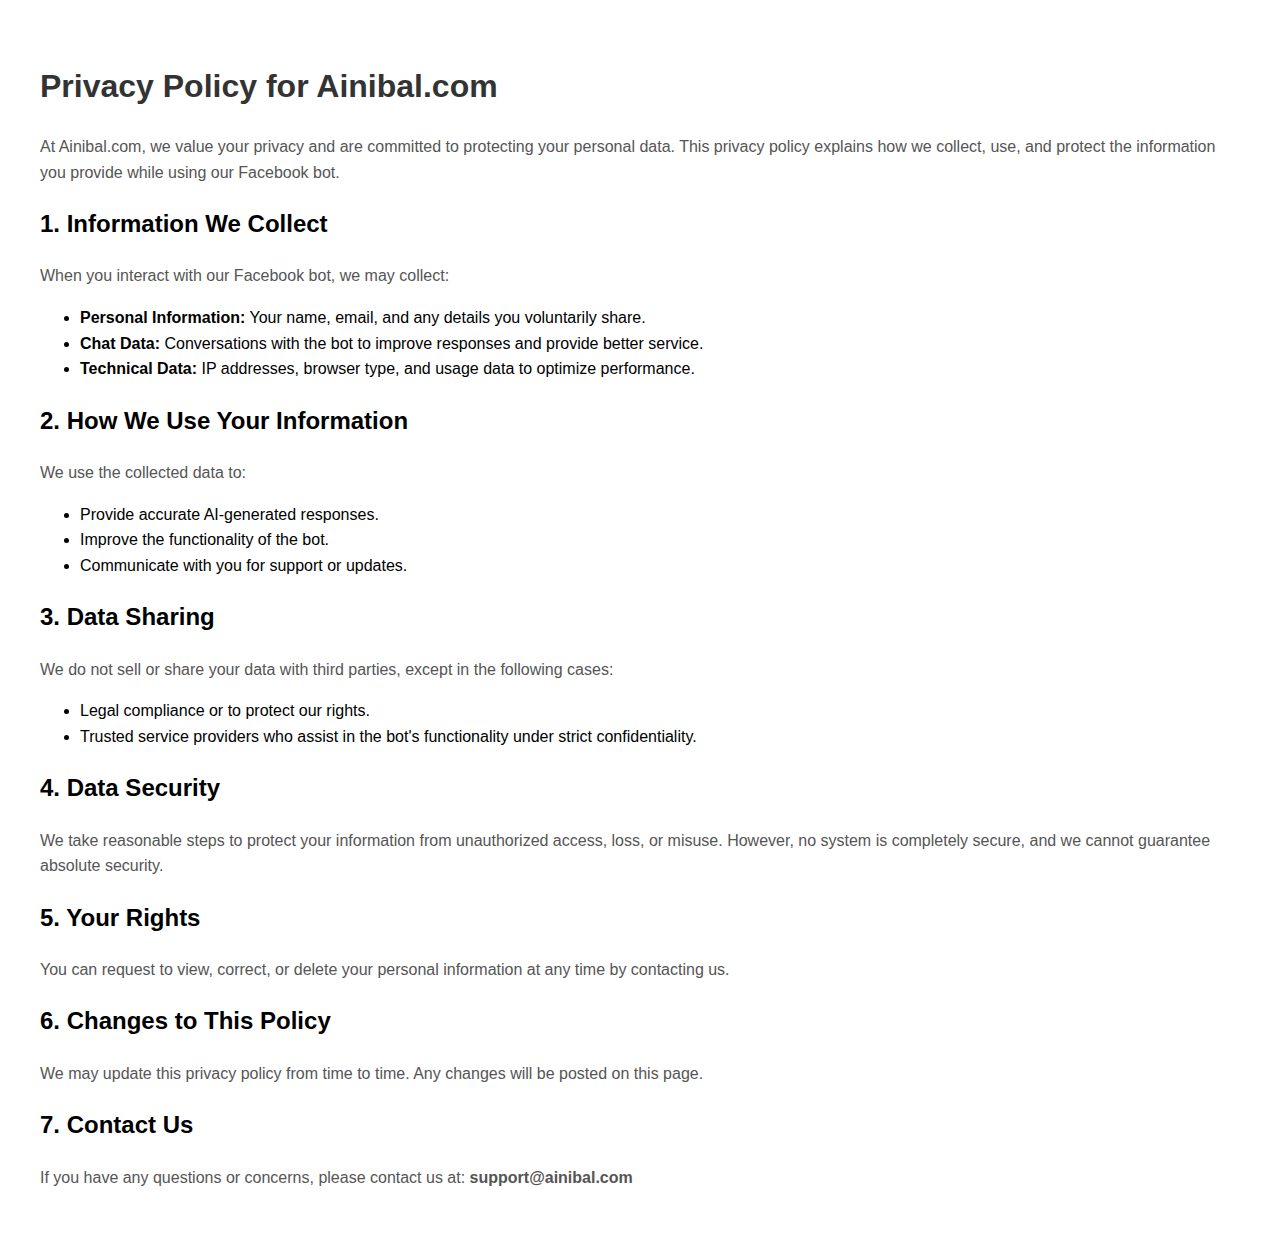
<file: privacy.html>
<!DOCTYPE html>
<html lang="en">
<head>
    <meta charset="UTF-8">
    <meta name="viewport" content="width=device-width, initial-scale=1.0">
    <title>Privacy Policy - Ainibal.com</title>
    <style>
        body {
            font-family: Arial, sans-serif;
            line-height: 1.6;
            margin: 20px;
            padding: 20px;
        }
        h1 {
            color: #333;
        }
        p {
            color: #555;
        }
    </style>
</head>
<body>
    <h1>Privacy Policy for Ainibal.com</h1>
    <p>At Ainibal.com, we value your privacy and are committed to protecting your personal data. This privacy policy explains how we collect, use, and protect the information you provide while using our Facebook bot.</p>

    <h2>1. Information We Collect</h2>
    <p>When you interact with our Facebook bot, we may collect:</p>
    <ul>
        <li><strong>Personal Information:</strong> Your name, email, and any details you voluntarily share.</li>
        <li><strong>Chat Data:</strong> Conversations with the bot to improve responses and provide better service.</li>
        <li><strong>Technical Data:</strong> IP addresses, browser type, and usage data to optimize performance.</li>
    </ul>

    <h2>2. How We Use Your Information</h2>
    <p>We use the collected data to:</p>
    <ul>
        <li>Provide accurate AI-generated responses.</li>
        <li>Improve the functionality of the bot.</li>
        <li>Communicate with you for support or updates.</li>
    </ul>

    <h2>3. Data Sharing</h2>
    <p>We do not sell or share your data with third parties, except in the following cases:</p>
    <ul>
        <li>Legal compliance or to protect our rights.</li>
        <li>Trusted service providers who assist in the bot's functionality under strict confidentiality.</li>
    </ul>

    <h2>4. Data Security</h2>
    <p>We take reasonable steps to protect your information from unauthorized access, loss, or misuse. However, no system is completely secure, and we cannot guarantee absolute security.</p>

    <h2>5. Your Rights</h2>
    <p>You can request to view, correct, or delete your personal information at any time by contacting us.</p>

    <h2>6. Changes to This Policy</h2>
    <p>We may update this privacy policy from time to time. Any changes will be posted on this page.</p>

    <h2>7. Contact Us</h2>
    <p>If you have any questions or concerns, please contact us at: <strong>support@ainibal.com</strong></p>
</body>
</html>
</file>
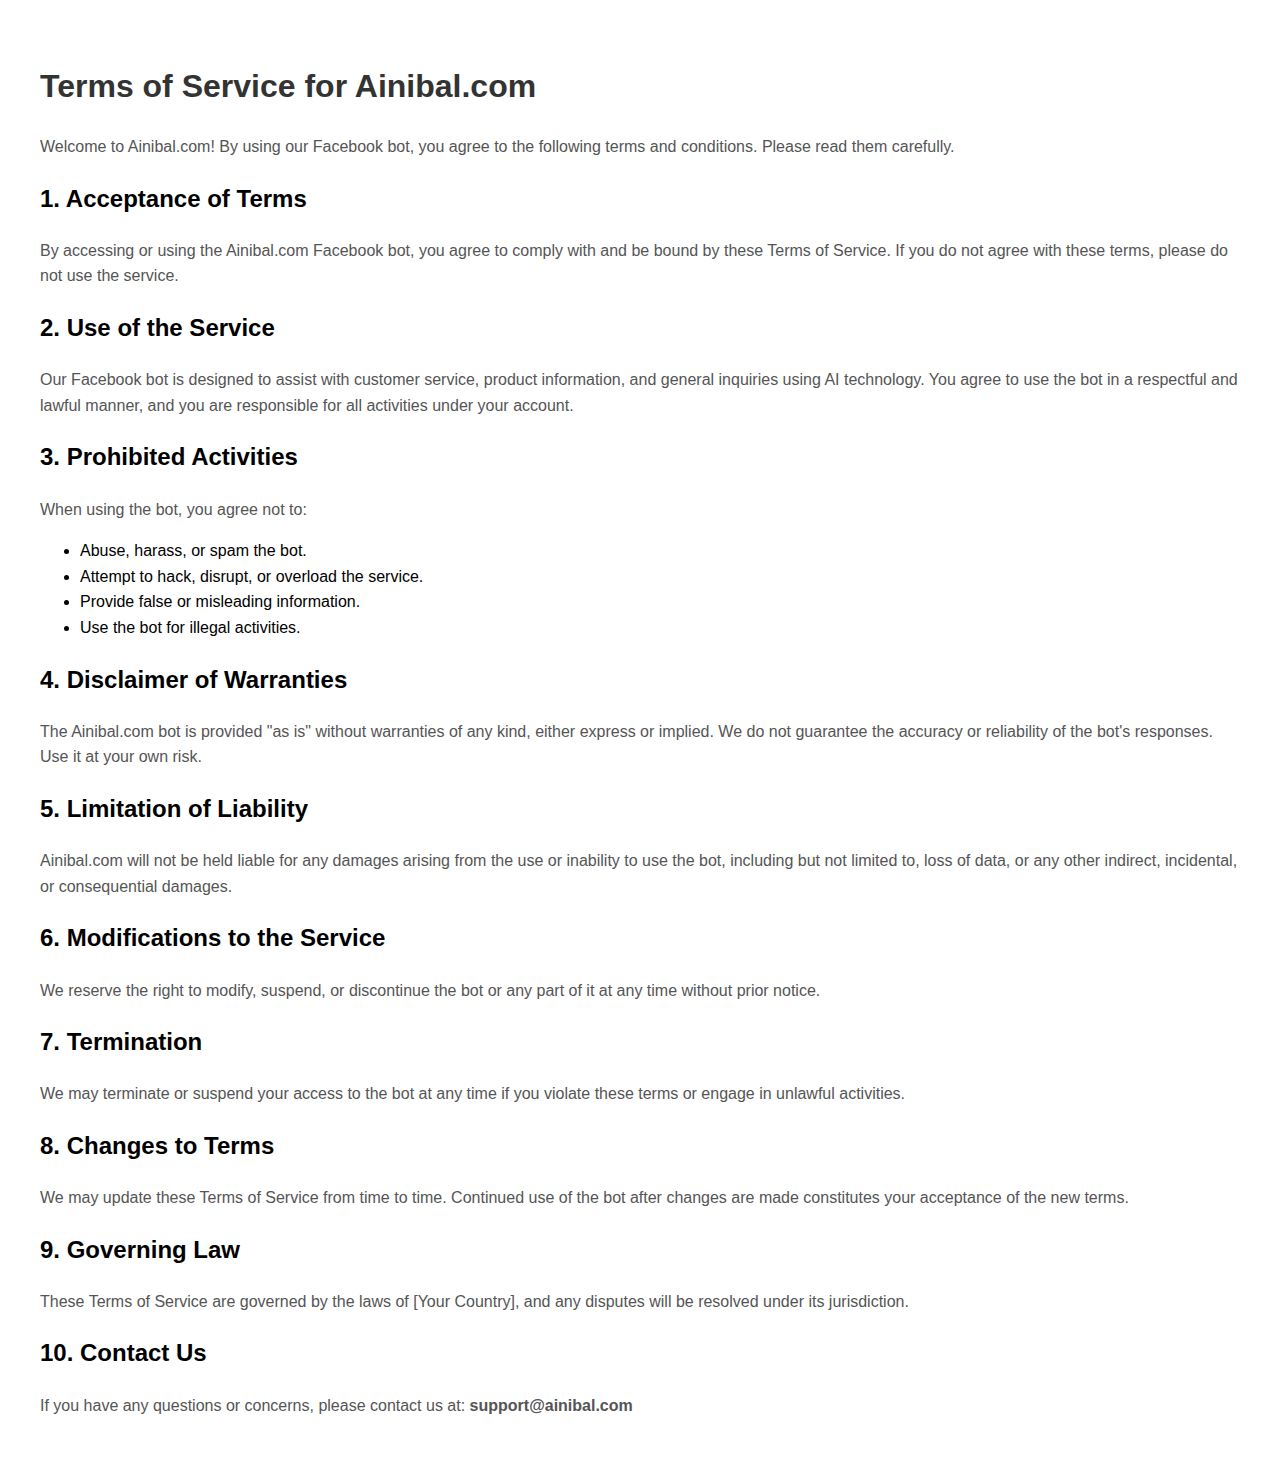
<file: terms.html>
<!DOCTYPE html>
<html lang="en">
<head>
    <meta charset="UTF-8">
    <meta name="viewport" content="width=device-width, initial-scale=1.0">
    <title>Terms of Service - Ainibal.com</title>
    <style>
        body {
            font-family: Arial, sans-serif;
            line-height: 1.6;
            margin: 20px;
            padding: 20px;
        }
        h1 {
            color: #333;
        }
        p {
            color: #555;
        }
    </style>
</head>
<body>
    <h1>Terms of Service for Ainibal.com</h1>
    <p>Welcome to Ainibal.com! By using our Facebook bot, you agree to the following terms and conditions. Please read them carefully.</p>

    <h2>1. Acceptance of Terms</h2>
    <p>By accessing or using the Ainibal.com Facebook bot, you agree to comply with and be bound by these Terms of Service. If you do not agree with these terms, please do not use the service.</p>

    <h2>2. Use of the Service</h2>
    <p>Our Facebook bot is designed to assist with customer service, product information, and general inquiries using AI technology. You agree to use the bot in a respectful and lawful manner, and you are responsible for all activities under your account.</p>

    <h2>3. Prohibited Activities</h2>
    <p>When using the bot, you agree not to:</p>
    <ul>
        <li>Abuse, harass, or spam the bot.</li>
        <li>Attempt to hack, disrupt, or overload the service.</li>
        <li>Provide false or misleading information.</li>
        <li>Use the bot for illegal activities.</li>
    </ul>

    <h2>4. Disclaimer of Warranties</h2>
    <p>The Ainibal.com bot is provided "as is" without warranties of any kind, either express or implied. We do not guarantee the accuracy or reliability of the bot's responses. Use it at your own risk.</p>

    <h2>5. Limitation of Liability</h2>
    <p>Ainibal.com will not be held liable for any damages arising from the use or inability to use the bot, including but not limited to, loss of data, or any other indirect, incidental, or consequential damages.</p>

    <h2>6. Modifications to the Service</h2>
    <p>We reserve the right to modify, suspend, or discontinue the bot or any part of it at any time without prior notice.</p>

    <h2>7. Termination</h2>
    <p>We may terminate or suspend your access to the bot at any time if you violate these terms or engage in unlawful activities.</p>

    <h2>8. Changes to Terms</h2>
    <p>We may update these Terms of Service from time to time. Continued use of the bot after changes are made constitutes your acceptance of the new terms.</p>

    <h2>9. Governing Law</h2>
    <p>These Terms of Service are governed by the laws of [Your Country], and any disputes will be resolved under its jurisdiction.</p>

    <h2>10. Contact Us</h2>
    <p>If you have any questions or concerns, please contact us at: <strong>support@ainibal.com</strong></p>
</body>
</html>
</file>
